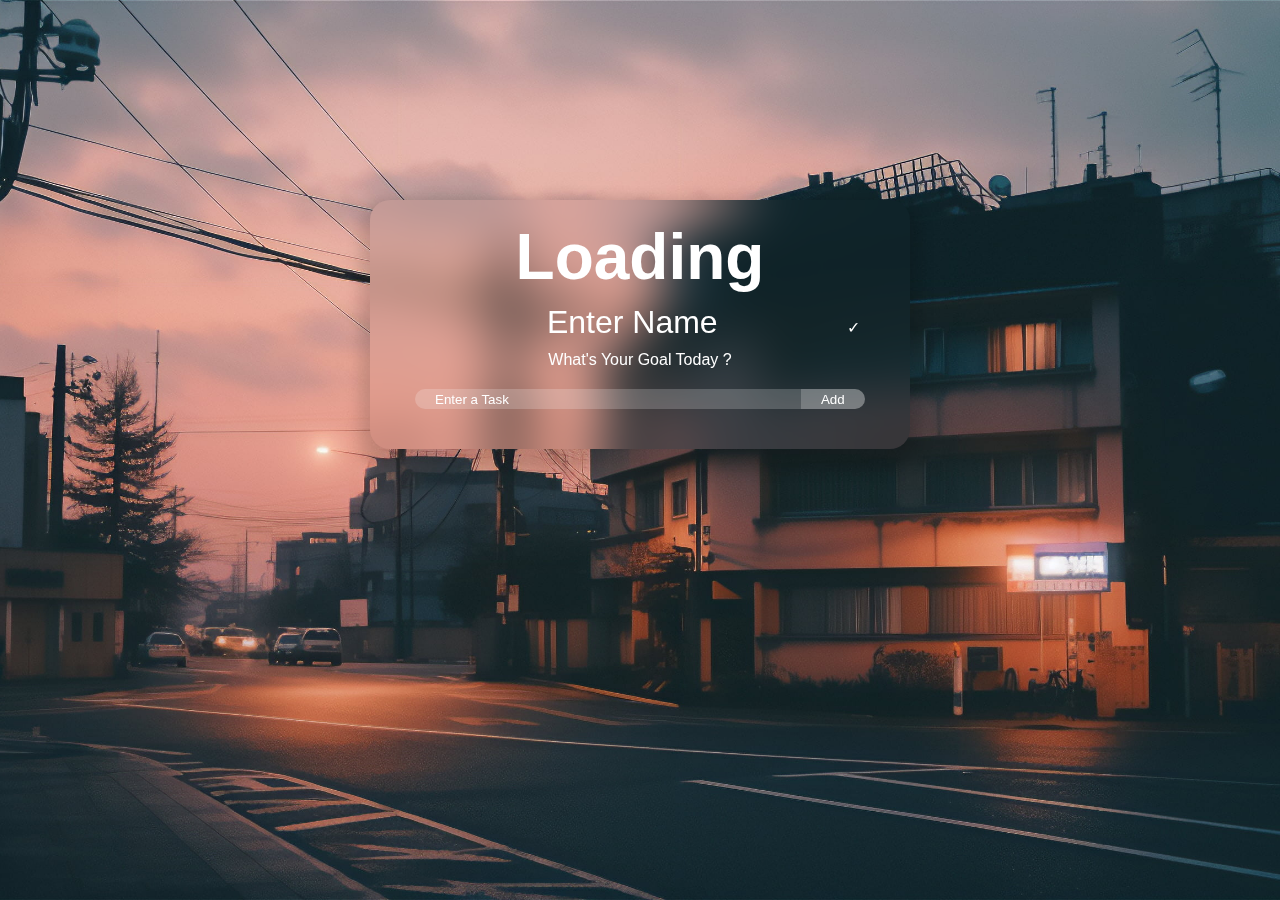
<file: tryingout/index.html>
<!DOCTYPE html>
<html lang="en">
<head>
    <meta charset="UTF-8">
    <meta name="viewport" content="width=device-width, initial-scale=1.0">
    <link rel="icon" href="images/icon.png">
    <link rel="stylesheet" href="styles.css">
    <title>freshLook</title>
</head>
<body>
<div class="container1">
    <p class="nowtime">Loading</p>
    <div class="namediv">
        <input type="text" autocomplete="off" type="submit" class="greeting" placeholder="Enter Name"><span> &#10003 </span></input>
    </div>
    <p>What's Your Goal Today ?</p>
    <div class="taskdiv">
        <input type="text" autocomplete="off" type="submit" class="taskinp" placeholder="Enter a Task"></input>
        <button class="taskbutton">Add</button>
    </div>
    <div><ol  class="tasks"></ol></div>
</div> 
<script src="scripts.js"></script>
</body>
</html>
</file>
<file: tryingout/styles.css>
*{
    margin: 0;
    padding: 0;
    font-family:sans-serif;
    color: rgb(255, 255, 255);
}

body{
    background-image: url(images/bg2.jpg);
    background-repeat: no-repeat;
    background-size: cover;
    background-attachment: fixed;
    background-position:center center;
}

    
.container1{
  margin: 200px auto;
  width: 75%;
  /* border: 1px solid rgb(255, 255, 255); */
  overflow: hidden;
  text-align: center;
  padding: 20px;
  border-radius: 20px;
  max-width: 500px;
  min-width: 100px;
  backdrop-filter: blur(25px);
  box-shadow: 0px 10px 15px 10px rgb(0 0 0 / 15%);  

}

span{
    width: 40px;
    border-radius: 20px;
    cursor: pointer;
    background-color: rgba(255, 255, 255,0);
    transition: 0.3s;
}

span:hover{
    background-color: rgba(255, 255, 255,0.2);
}

.greeting{
    margin: 0 auto;
    margin-left: 2px;
    font-size: 2em;
    padding: 10px;
    animation: append-animate .9s ease-in;
    background-color: rgba(255, 255, 255,0);
    border: none;
    outline: none;
    width: 80%;
    text-align: center;
    align-content: center;
    /* display: inline;   */
}

.greeting1{
    margin: 0 auto;
    font-size: 3em;
    padding: 10px;
    animation: append-animate .9s ease-in;
    background-color: rgba(255, 255, 255,0);
    border: none;
    outline: none;
    width: 80%;
    text-align: center;
    align-content: center;
    /* display: inline;   */
}

.nowtime{
    font-size: 4em;
    font-weight: bold;
    
    
}
.taskinp{
    padding: 0px;
    background-color: rgba(255, 255, 255,0);
    border: none;
    padding-left: 20px;
    width: 85%;
    outline: none;
    

    
}

::placeholder{
    color: rgb(255, 255, 255);
}

.taskdiv{
    margin: 0 auto;
    margin-top: 20px;
    font-weight: bold;
    border: none;
    border-radius: 50px;
    height: 20px;
    padding: 0px;
    width: 90%;
    color: black;
    background-color: rgba(255, 255, 255,0.2);
    display: flex;
        
}

button{
    justify-content: right;
    border-radius: 0px 50px 50px 0px;
    padding: 0 auto;
    height: 20px;
    border: none;
    cursor: pointer;
    background-color: rgba(255, 255, 255,0.2);
    width:15%;
    
}

.tasks{
    
    text-align: left;
    padding-left: 50px;
    margin-top: 20px;
    
}


li{
    
    padding-left: 10px;
    width: 250px;
    border-radius: 20px;
    background-color: rgba(255, 255, 255,0);
    transition: 0.3s;
    cursor: pointer;
}

li:hover{
    background-color: rgba(255, 255, 255,0.2);
}

@keyframes append-animate {
	from {
		
		opacity: 0;
	}
	to {
		
		opacity: 1;	
	}
}

@keyframes delete-animate {
	from {
		
		opacity: 1;
	}
	to {
		
		opacity: 0;	
	}
}

.in { animation: append-animate .9s ease-in;}


.deletion{
    animation: delete-animate .9s normal;
}

.checked{
    text-decoration: line-through;
}
</file>
